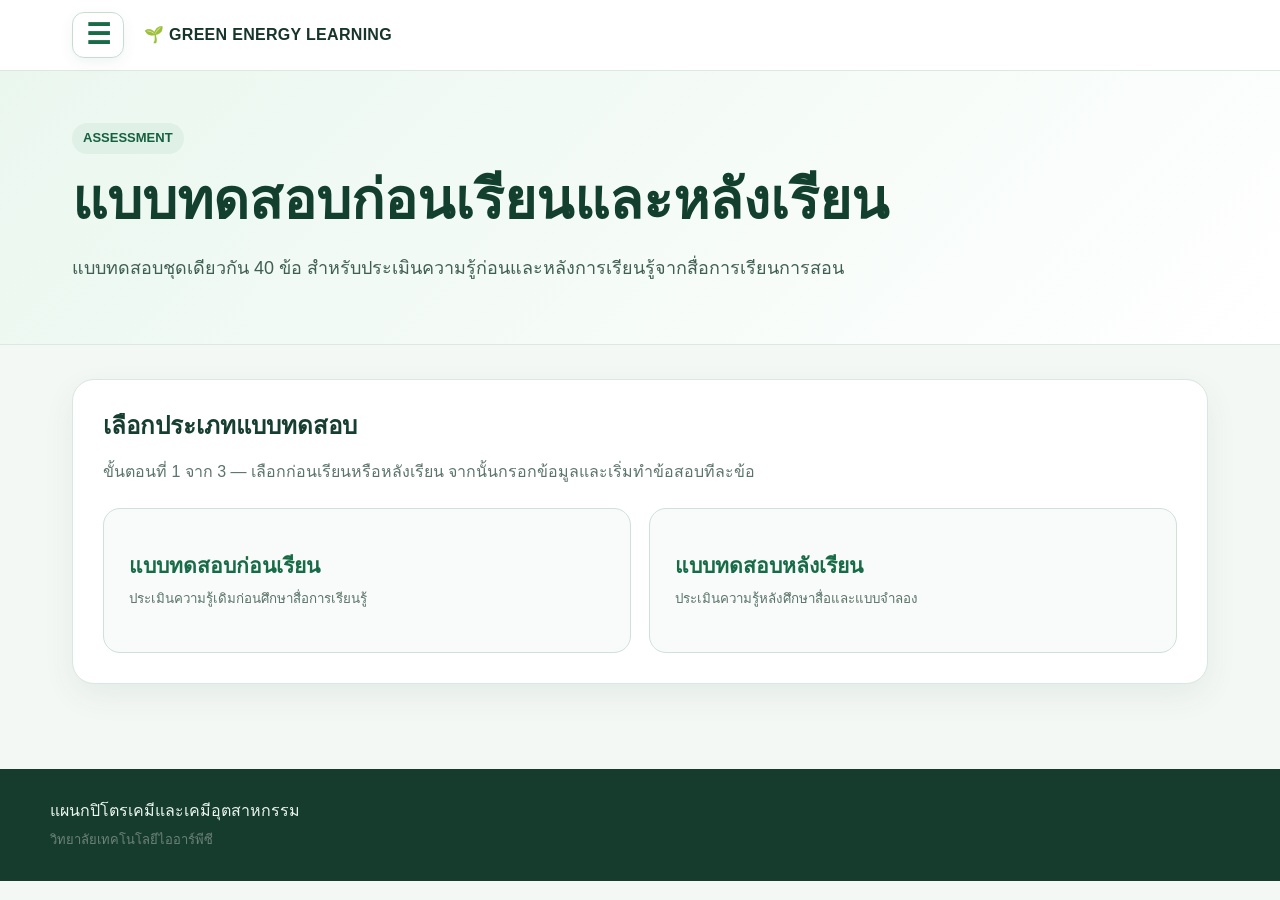
<file: test.html>
<!doctype html>
<html lang="th"><head><meta charset="utf-8"><meta name="viewport" content="width=device-width,initial-scale=1"><title>แบบทดสอบก่อนเรียนและหลังเรียน</title><link rel="stylesheet" href="style.css"></head>
<body><header><nav class="main-nav"><div class="brand"><a href="index.html">🌱 GREEN ENERGY LEARNING</a></div><div class="menu-wrap"><button class="menu-toggle" type="button" onclick="document.getElementById('menuDropdown').classList.toggle('menu-open')" aria-label="เปิดเมนู">☰</button><div class="menu-dropdown" id="menuDropdown"><a href="index.html">หน้าหลัก</a><div class="menu-subwrap"><button class="menu-content-btn" type="button" onclick="document.getElementById('contentSubmenu').classList.toggle('submenu-open')">เนื้อหา <span>▾</span></button><div class="menu-subdropdown" id="contentSubmenu"><a href="index.html#topic-0">หลุมฝังกลบและก๊าซหลุมฝังกลบ</a><a href="index.html#topic-1">การรวบรวมก๊าซและการนำไปใช้ผลิตพลังงาน</a><a href="index.html#topic-2">เตาเผาขยะและการสร้างความร้อน</a><a href="index.html#topic-3">หม้อไอน้ำแบบท่อน้ำและการผลิตไอน้ำ</a><a href="index.html#topic-4">กังหันไอน้ำและการเปลี่ยนพลังงาน</a><a href="index.html#topic-5">คอนเดนเซอร์ ระบบหล่อเย็น และสุญญากาศ</a><a href="index.html#topic-6">ระบบบำบัดน้ำชะขยะและน้ำเสีย</a><a href="index.html#topic-7">Bag Filter และการดักจับฝุ่น</a><a href="index.html#topic-8">Activated Carbon และการบำบัดอากาศ</a><a href="index.html#topic-9">ปล่องระบายและ Stack Flow Meter</a></div></div><a href="benefits.html">ประโยชน์</a><a href="laws.html">กฎหมายและมาตรฐาน</a><a class="active" href="test.html">แบบทดสอบ</a></div></div></nav></header>
<main><section class="clean-hero"><div class="wrap"><span class="tag">ASSESSMENT</span><h1>แบบทดสอบก่อนเรียนและหลังเรียน</h1><p>แบบทดสอบชุดเดียวกัน 40 ข้อ สำหรับประเมินความรู้ก่อนและหลังการเรียนรู้จากสื่อการเรียนการสอน</p></div></section>
<section class="wrap quiz-shell">
<div id="modeScreen" class="quiz-start">
<h2>เลือกประเภทแบบทดสอบ</h2><p>ขั้นตอนที่ 1 จาก 3 — เลือกก่อนเรียนหรือหลังเรียน จากนั้นกรอกข้อมูลและเริ่มทำข้อสอบทีละข้อ</p>
<div class="quiz-mode-grid"><button class="quiz-mode-btn" data-mode="ก่อนเรียน"><h3>แบบทดสอบก่อนเรียน</h3><p>ประเมินความรู้เดิมก่อนศึกษาสื่อการเรียนรู้</p></button><button class="quiz-mode-btn" data-mode="หลังเรียน"><h3>แบบทดสอบหลังเรียน</h3><p>ประเมินความรู้หลังศึกษาสื่อและแบบจำลอง</p></button></div>
</div>
<div id="infoScreen" class="quiz-start quiz-hidden"><h2 id="infoTitle">ข้อมูลผู้ทำแบบทดสอบ</h2><p>ขั้นตอนที่ 2 จาก 3 — กรอกข้อมูลผู้ทำแบบทดสอบ แล้วจึงเริ่มทำข้อสอบทีละข้อ</p><form id="infoForm" class="quiz-form"><label>ชื่อ–นามสกุล<input name="name" required autocomplete="name"></label><label>รหัสนักศึกษา<input name="studentId" required></label><label>แผนก<input name="department" required placeholder="กรอกแผนกของคุณ" autocomplete="organization"></label><label>ห้อง<input name="room" required placeholder="เช่น สปค.68-4"></label><div class="quiz-actions"><button type="button" class="quiz-small-btn" id="backMode">← กลับ</button><button class="btn" type="submit">เริ่มทำแบบทดสอบ →</button></div></form></div>
<div id="quizScreen" class="quiz-run quiz-hidden"><div class="quiz-step">ขั้นตอนที่ 3 จาก 3 — ทำแบบทดสอบทีละข้อ</div><div class="quiz-meta"><span id="modeLabel"></span><span id="countLabel"></span><span id="timerLabel" class="quiz-timer">เวลา 30 วินาที</span></div><div class="quiz-progress"><i id="progressBar"></i></div><div id="questionText" class="quiz-question"></div><div id="options" class="quiz-choice-grid"></div><div class="quiz-actions"><button class="quiz-small-btn" id="prevBtn">← ก่อนหน้า</button><button class="btn" id="nextBtn">ถัดไป →</button></div></div>
<div id="resultScreen" class="quiz-result quiz-hidden"><h2>สรุปผลการทดสอบ</h2><p id="resultPerson"></p><div class="quiz-score"><span id="scoreValue"></span> / 40</div><p id="percentValue"></p><div class="quiz-stat-grid"><div class="quiz-stat"><span>ประเภท</span><strong id="resultMode"></strong></div><div class="quiz-stat"><span>แผนก</span><strong id="resultDept"></strong></div><div class="quiz-stat"><span>ห้อง</span><strong id="resultRoom"></strong></div></div><div class="quiz-top-actions"><button class="btn" id="againBtn">ทำแบบทดสอบอีกครั้ง</button><button class="quiz-small-btn" id="recordsBtn">ดูข้อมูลคะแนน</button></div></div>
<div id="recordsScreen" class="quiz-records quiz-hidden"><h2>ข้อมูลคะแนนที่บันทึกในเครื่องนี้</h2><p class="quiz-note">ข้อมูลส่วนนี้เก็บในเบราว์เซอร์เครื่องนี้ก่อน หากต้องการรวมข้อมูลจากหลายเครื่อง ต้องเชื่อม Google Sheets/ฐานข้อมูลในขั้นต่อไป</p><div class="quiz-top-actions"><button class="quiz-small-btn" id="backResult">← กลับผลคะแนน</button><button class="quiz-small-btn" id="exportBtn">ส่งออก CSV</button><button class="quiz-small-btn" id="clearBtn">ล้างข้อมูล</button></div><div id="recordsTable"></div></div>
</section></main><footer><div class="footer-inner">แผนกปิโตรเคมีและเคมีอุตสาหกรรม<br><span class="mini">วิทยาลัยเทคโนโลยีไออาร์พีซี</span></div></footer>
<script>
const GOOGLE_SCRIPT_URL = 'https://script.google.com/macros/s/AKfycbxOzUJv2AlczmbSwmBkXi2-59dUD5Wuqv7tZa-UsRNCwRLln5buKRxf6vCThMNgRDjHlQ/exec';
const questions=[
{q:'น้ำชะขยะหมายถึงอะไร',o:['น้ำประปาที่ใช้ในโรงงาน','น้ำที่ไหลผ่านกองขยะและมีสารปนเปื้อนจากขยะละลายหรือแขวนลอยอยู่','น้ำฝนที่สะอาด','น้ำทะเล'],c:1},
{q:'บ่อเก็บน้ำชะขยะมีหน้าที่หลักคืออะไร',o:['รวบรวมและพักน้ำชะขยะก่อนเข้าสู่กระบวนการบำบัด','ผลิตกระแสไฟฟ้าโดยตรง','ดักจับฝุ่นจากก๊าซไอเสีย','ผลิตไอน้ำแรงดันสูง'],c:0},
{q:'เหตุใดจึงต้องบำบัดน้ำชะขยะก่อนปล่อยออกสู่สิ่งแวดล้อม',o:['เพื่อเพิ่มปริมาณน้ำเสีย','เพื่อเพิ่มกลิ่นของน้ำเสีย','เพื่อลดหรือกำจัดสารปนเปื้อนที่อาจส่งผลกระทบต่อสิ่งแวดล้อม','เพื่อเพิ่มปริมาณขยะ'],c:2},
{q:'องค์ประกอบสำคัญของระบบบำบัดน้ำเสียในแบบจำลองคือข้อใด',o:['กังหันไอน้ำ','บ่อเก็บน้ำชะขยะ','เครื่องกำเนิดไฟฟ้า','ถุงกรองฝุ่น'],c:1},
{q:'วัตถุประสงค์ของกระบวนการบำบัดน้ำเสียคืออะไร',o:['เพิ่มสารปนเปื้อนในน้ำ','ลดหรือกำจัดสารปนเปื้อนให้อยู่ในระดับที่เหมาะสม','เพิ่มปริมาณน้ำชะขยะ','เพิ่มอุณหภูมิของน้ำเสีย'],c:1},
{q:'ปั๊มน้ำแรงดันสูงมีหน้าที่หลักคืออะไร',o:['ดักจับฝุ่นในก๊าซไอเสีย','เพิ่มแรงดันและส่งน้ำไปยังส่วนต่าง ๆ ของระบบ','ผลิตกระแสไฟฟ้า','เผาก๊าซส่วนเกิน'],c:1},
{q:'หากมีน้ำชะขยะมากเกินความสามารถของบ่อเก็บจะเกิดผลอย่างไร',o:['น้ำชะขยะเปลี่ยนเป็นไอน้ำทันที','น้ำชะขยะอาจล้นและปนเปื้อนสู่สิ่งแวดล้อม','ปริมาณฝุ่นลดลงทันที','กังหันไอน้ำทำงานเร็วขึ้น'],c:1},
{q:'ก่อนนำน้ำที่ผ่านการใช้งานกลับมาใช้ ควรทำอย่างไร',o:['บำบัดและตรวจสอบคุณภาพน้ำให้เหมาะสมกับการนำกลับมาใช้','ปล่อยลงแหล่งน้ำทันที','เทลงพื้นดินโดยตรง','ผสมกับขยะเพิ่ม'],c:0},
{q:'เหตุใดจึงต้องตรวจสอบคุณภาพน้ำหลังการบำบัด',o:['เพื่อประเมินประสิทธิภาพของกระบวนการบำบัดและคุณภาพน้ำ','เพื่อเพิ่มปริมาณน้ำเสีย','เพื่อเพิ่มสารปนเปื้อน','เพื่อเพิ่มอุณหภูมิของน้ำ'],c:0},
{q:'ข้อใดเรียงลำดับระบบบำบัดน้ำเสียได้ถูกต้อง',o:['รวบรวมน้ำชะขยะ → บำบัดน้ำเสีย → ตรวจสอบคุณภาพน้ำ','ตรวจสอบคุณภาพน้ำ → รวบรวมน้ำชะขยะ → บำบัดน้ำเสีย','บำบัดน้ำเสีย → ผลิตไอน้ำ → รวบรวมน้ำชะขยะ','ผลิตไฟฟ้า → รวบรวมน้ำชะขยะ → ตรวจสอบคุณภาพน้ำ'],c:0},
{q:'เครื่องสกัดออกซิเจนออกจากน้ำมีหน้าที่อย่างไร',o:['เพิ่มปริมาณออกซิเจนที่ละลายในน้ำ','ลดปริมาณออกซิเจนที่ละลายอยู่ในน้ำ','เพิ่มอุณหภูมิของน้ำ','เปลี่ยนน้ำให้เป็นไอน้ำ'],c:1},
{q:'การลดออกซิเจนที่ละลายในน้ำช่วยป้องกันปัญหาใด',o:['การเพิ่มปริมาณฝุ่น','การเกิดตะกรันในอากาศ','การกัดกร่อนของอุปกรณ์และท่อในระบบ','การเพิ่มปริมาณขยะ'],c:2},
{q:'กังหันไอน้ำมีหน้าที่หลักคืออะไร',o:['เปลี่ยนพลังงานของไอน้ำเป็นพลังงานกลในรูปการหมุน','เปลี่ยนน้ำเสียเป็นน้ำสะอาด','ดักจับฝุ่นจากก๊าซไอเสีย','กำจัดน้ำชะขยะ'],c:0},
{q:'แหล่งพลังงานที่ขับกังหันไอน้ำโดยตรงคืออะไร',o:['พลังงานไฟฟ้า','พลังงานของไอน้ำที่มีความดันและอุณหภูมิสูง','พลังงานแสงอาทิตย์','พลังงานลม'],c:1},
{q:'อุปกรณ์ควบแน่นมีหน้าที่อะไร',o:['เปลี่ยนไอน้ำภายหลังผ่านกังหันให้กลับเป็นน้ำ','เพิ่มอุณหภูมิของไอน้ำ','ดักจับฝุ่นในก๊าซไอเสีย','ผลิตกระแสไฟฟ้าโดยตรง'],c:0},
{q:'การควบแน่นหมายถึงการเปลี่ยนสถานะอย่างไร',o:['ของแข็งเป็นของเหลว','ไอหรือก๊าซเป็นของเหลว','ของเหลวเป็นก๊าซ','ของเหลวเป็นของแข็ง'],c:1},
{q:'ระบบหล่อเย็นมีความสัมพันธ์กับระบบควบแน่นอย่างไร',o:['เพิ่มความร้อนให้ไอน้ำ','ระบายความร้อนออกจากระบบเพื่อสนับสนุนการควบแน่น','ผลิตขยะเพื่อป้อนเตาเผา','เพิ่มปริมาณก๊าซไอเสีย'],c:1},
{q:'หากระบบหล่อเย็นระบายความร้อนไม่มีประสิทธิภาพจะเกิดผลอย่างไร',o:['อุณหภูมิของระบบสูงขึ้นและประสิทธิภาพการควบแน่นลดลง','น้ำเปลี่ยนเป็นขยะทันที','ฝุ่นในก๊าซไอเสียหายไปทั้งหมด','กังหันหยุดโดยไม่มีผลต่อระบบอื่น'],c:0},
{q:'หลังไอน้ำผ่านกังหันแล้ว อุปกรณ์ใดทำให้ไอน้ำกลับเป็นของเหลว',o:['อุปกรณ์ควบแน่น','Boiler','Fabric Filter','Flare'],c:0},
{q:'ข้อใดแสดงลำดับการไหลของไอน้ำและน้ำได้ถูกต้อง',o:['ไอน้ำ → กังหันไอน้ำ → อุปกรณ์ควบแน่น → น้ำ','น้ำ → อุปกรณ์ควบแน่น → กังหันไอน้ำ → ไอน้ำ','ไอน้ำ → อุปกรณ์ควบแน่น → Boiler → กังหันไอน้ำ','กังหันไอน้ำ → น้ำ → ไอน้ำ → อุปกรณ์ควบแน่น'],c:0},
{q:'หม้อไอน้ำ (Boiler) มีหน้าที่หลักคืออะไร',o:['ใช้พลังงานความร้อนในการเปลี่ยนน้ำให้เป็นไอน้ำ','ดักจับฝุ่นจากก๊าซไอเสีย','ผลิตกระแสไฟฟ้าโดยตรง','บำบัดน้ำชะขยะ'],c:0},
{q:'เมื่อความร้อนถ่ายเทให้น้ำใน Boiler จะเกิดการเปลี่ยนแปลงใด',o:['น้ำเปลี่ยนเป็นของแข็ง','น้ำเปลี่ยนสถานะจากของเหลวเป็นไอน้ำ','น้ำเปลี่ยนเป็นขยะ','น้ำเปลี่ยนเป็นก๊าซไอเสีย'],c:1},
{q:'ไอน้ำจาก Boiler ใช้ในการผลิตไฟฟ้าอย่างไร',o:['ใช้เป็นพลังงานในการขับเคลื่อนกังหันไอน้ำ','ใช้ดักจับฝุ่น','ใช้เป็นตัวกลางในการกรองมลพิษทางอากาศ','ใช้สำหรับเพิ่มออกซิเจนในระบบ'],c:0},
{q:'อุปกรณ์ใดเปลี่ยนพลังงานกลจากกังหันให้เป็นพลังงานไฟฟ้า',o:['เครื่องกำเนิดไฟฟ้า','ระบบควบแน่น','Fabric Filter','บ่อเก็บน้ำชะขยะ'],c:0},
{q:'พัดลมระบายอากาศมีหน้าที่สำคัญอย่างไรในระบบ',o:['ผลิตไอน้ำ','ช่วยควบคุมการหมุนเวียนและการระบายอากาศภายในระบบ','เปลี่ยนพลังงานกลเป็นไฟฟ้า','กักเก็บน้ำชะขยะ'],c:1},
{q:'หัวพ่นไฟมีหน้าที่เกี่ยวข้องกับกระบวนการใด',o:['สนับสนุนกระบวนการเผาไหม้เพื่อให้เกิดพลังงานความร้อน','การควบแน่นไอน้ำ','การกรองฝุ่น','การบำบัดน้ำเสีย'],c:0},
{q:'หากเกิดการเผาไหม้ไม่สมบูรณ์ จะส่งผลอย่างไร',o:['พลังงานจากเชื้อเพลิงถูกนำมาใช้ได้อย่างไม่มีประสิทธิภาพ','พลังงานไฟฟ้าเพิ่มขึ้นโดยอัตโนมัติ','น้ำชะขยะหมดไป','ฝุ่นถูกกำจัดทั้งหมด'],c:0},
{q:'ข้อใดแสดงลำดับการเปลี่ยนรูปพลังงานได้ถูกต้อง',o:['พลังงานความร้อน → พลังงานของไอน้ำ → พลังงานกล → พลังงานไฟฟ้า','พลังงานไฟฟ้า → พลังงานกล → ขยะ → พลังงานความร้อน','พลังงานกล → พลังงานไฟฟ้า → ไอน้ำ → ขยะ','พลังงานแสง → ขยะ → พลังงานไฟฟ้า → ไอน้ำ'],c:0},
{q:'ระบบส่งจ่ายไฟฟ้ามีหน้าที่หลักคืออะไร',o:['ผลิตไอน้ำ','ส่งพลังงานไฟฟ้าที่ผลิตได้ไปยังระบบหรือจุดที่ต้องการใช้งาน','กำจัดน้ำชะขยะ','ดักจับฝุ่นจากก๊าซไอเสีย'],c:1},
{q:'ข้อใดเรียงลำดับการผลิตพลังงานไฟฟ้าได้ถูกต้อง',o:['ผลิตความร้อน → ผลิตไอน้ำ → ขับเคลื่อนกังหัน → ผลิตกระแสไฟฟ้า','ผลิตไฟฟ้า → ผลิตไอน้ำ → ผลิตความร้อน → ขับกังหัน','ควบแน่นไอน้ำ → ผลิตกระแสไฟฟ้า → ผลิตความร้อน → เผาไหม้','บำบัดน้ำเสีย → ผลิตกระแสไฟฟ้า → ผลิตเชื้อเพลิง → ผลิตไอน้ำ'],c:0},
{q:'วัตถุประสงค์หลักของระบบฟอกอากาศคืออะไร',o:['ลดหรือควบคุมสารมลพิษก่อนระบายออกสู่สิ่งแวดล้อม','เพิ่มปริมาณฝุ่นในก๊าซ','เพิ่มปริมาณก๊าซเสีย','ผลิตกระแสไฟฟ้า'],c:0},
{q:'พัดลมดูดไออากาศมีหน้าที่อะไร',o:['ผลิตความร้อน','ดูดและลำเลียงอากาศหรือก๊าซให้เคลื่อนที่ผ่านระบบ','ผลิตไอน้ำ','กักเก็บน้ำชะขยะ'],c:1},
{q:'เหตุใดก๊าซจึงต้องผ่านระบบฟอกก่อนปล่อยออกสู่สิ่งแวดล้อม',o:['เพื่อลดปริมาณสารมลพิษที่อาจส่งผลกระทบต่อสิ่งแวดล้อม','เพื่อเพิ่มปริมาณฝุ่น','เพื่อเพิ่มก๊าซเสีย','เพื่อเพิ่มอุณหภูมิของก๊าซ'],c:0},
{q:'ระบบปล่องมีหน้าที่หลักคืออะไร',o:['ผลิตกระแสไฟฟ้า','ระบายก๊าซหรืออากาศที่ผ่านกระบวนการจัดการออกจากระบบ','เก็บน้ำชะขยะ','ผลิตไอน้ำ'],c:1},
{q:'หากพัดลมดูดไออากาศขัดข้อง จะเกิดผลอย่างไร',o:['น้ำชะขยะลดลงทันที','การไหลเวียนและการระบายก๊าซภายในระบบเกิดความผิดปกติ','ไอน้ำกลายเป็นไฟฟ้าโดยตรง','ฝุ่นถูกกำจัดทั้งหมด'],c:1},
{q:'เหตุใดการควบคุมมลพิษทางอากาศจึงมีความสำคัญ',o:['ช่วยเพิ่มปริมาณก๊าซเสีย','ช่วยเพิ่มฝุ่นในอากาศ','ช่วยลดผลกระทบที่อาจเกิดขึ้นต่อสุขภาพและสิ่งแวดล้อม','ช่วยเพิ่มปริมาณขยะ'],c:2},
{q:'อุปกรณ์ใดทำหน้าที่ควบคุมการเคลื่อนที่ของอากาศหรือก๊าซในระบบ',o:['พัดลมดูดไออากาศ','บ่อเก็บน้ำชะขยะ','กังหันไอน้ำ','เครื่องกำเนิดไฟฟ้า'],c:0},
{q:'ก่อนระบายก๊าซหรืออากาศออกจากระบบควรทำอย่างไร',o:['ปล่อยออกทันที','เพิ่มสารมลพิษในก๊าซ','ผ่านกระบวนการควบคุมหรือบำบัดมลพิษทางอากาศอย่างเหมาะสม','ผสมกับน้ำชะขยะ'],c:2},
{q:'หากระบบฟอกอากาศมีประสิทธิภาพ จะเกิดผลอย่างไร',o:['ปริมาณฝุ่นเพิ่มขึ้น','ปริมาณสารมลพิษที่ระบายออกสู่สิ่งแวดล้อมลดลง','ปริมาณน้ำชะขยะเพิ่มขึ้น','ปริมาณขยะเพิ่มขึ้น'],c:1},
{q:'ระบบต่าง ๆ ในโรงผลิตพลังงานจากขยะมีความสัมพันธ์กันอย่างไร',o:['แต่ละระบบทำงานแยกจากกันโดยไม่เกี่ยวข้องกัน','ระบบฟอกอากาศทำงานเพียงระบบเดียว ส่วนระบบอื่นไม่เกี่ยวข้อง','แต่ละระบบทำงานเชื่อมโยงกันตั้งแต่การจัดการน้ำ การผลิตพลังงาน การควบแน่น และการควบคุมมลพิษ','ทุกระบบมีหน้าที่เพียงผลิตไฟฟ้า'],c:2}
];
let mode='',info={},current=0,answers=[],quizQuestions=[],timerId=null,timeLeft=30;
function shuffle(arr){for(let i=arr.length-1;i>0;i--){const j=Math.floor(Math.random()*(i+1));[arr[i],arr[j]]=[arr[j],arr[i]];}return arr;}
function makeQuiz(){quizQuestions=questions.map(q=>{const opts=q.o.map((text,i)=>({text,correct:i===q.c}));shuffle(opts);return {q:q.q,o:opts.map(x=>x.text),c:opts.findIndex(x=>x.correct)};});shuffle(quizQuestions);}
const $=id=>document.getElementById(id);
function show(id){['modeScreen','infoScreen','quizScreen','resultScreen','recordsScreen'].forEach(x=>$(x).classList.add('quiz-hidden'));$(id).classList.remove('quiz-hidden');if(id!=='quizScreen')stopTimer()}
function stopTimer(){if(timerId){clearInterval(timerId);timerId=null}}
function startTimer(){stopTimer();timeLeft=30;updateTimer();timerId=setInterval(()=>{timeLeft--;updateTimer();if(timeLeft<=0){stopTimer();autoNext()}},1000)}
function updateTimer(){const el=$('timerLabel');if(!el)return;el.textContent=`เวลา ${timeLeft} วินาที`;el.classList.toggle('warning',timeLeft<=10);el.classList.toggle('danger',timeLeft<=5)}
function autoNext(){if(current===quizQuestions.length-1){finish()}else{current++;render()}}
function render(){let q=quizQuestions[current];startTimer();$('modeLabel').textContent='แบบทดสอบ'+mode;$('countLabel').textContent=`${current+1} / ${quizQuestions.length}`;$('progressBar').style.width=((current+1)/quizQuestions.length*100)+'%';$('questionText').textContent=q.q;$('options').innerHTML='';q.o.forEach((text,i)=>{let l=document.createElement('label');l.className='quiz-choice';let input=document.createElement('input');input.type='radio';input.name='answer';input.value=i;input.checked=answers[current]===i;input.onchange=()=>answers[current]=i;let span=document.createElement('span');span.textContent=text;l.append(input,span);$('options').append(l)});$('prevBtn').disabled=current===0;$('nextBtn').textContent=current===quizQuestions.length-1?'ส่งคำตอบ':'ถัดไป →'}

// ส่งคะแนนไปยัง Google Sheets ผ่าน Google Apps Script
function sendScoreToGoogleSheets(record){
  const payload = {
    name: record.name,
    studentId: record.studentId,
    department: record.department,
    room: record.room,
    testType: record.mode,
    score: record.score
  };
  // ใช้ text/plain และ no-cors เพื่อส่งข้ามโดเมนจาก GitHub Pages
  // เบราว์เซอร์จะไม่เปิดเผยผลตอบกลับ จึงควรตรวจแถวข้อมูลใน Google Sheets หลังทดสอบ
  fetch(GOOGLE_SCRIPT_URL, {
    method: 'POST',
    mode: 'no-cors',
    headers: {'Content-Type': 'text/plain;charset=utf-8'},
    body: JSON.stringify(payload)
  }).catch(error => console.error('ส่งคะแนนไป Google Sheets ไม่สำเร็จ:', error));
}
function finish(){stopTimer();let score=answers.reduce((n,a,i)=>n+(a===quizQuestions[i].c?1:0),0);let rec={time:new Date().toLocaleString('th-TH'),name:info.name,studentId:info.studentId,department:info.department,room:info.room,mode,score,percent:score/40*100};let data=JSON.parse(localStorage.getItem('greenQuizRecords')||'[]');data.push(rec);localStorage.setItem('greenQuizRecords',JSON.stringify(data));sendScoreToGoogleSheets(rec);$('resultPerson').textContent=`${info.name} • ${info.studentId}`;$('scoreValue').textContent=score;$('percentValue').textContent=`คิดเป็น ${rec.percent}%`;$('resultMode').textContent=mode;$('resultDept').textContent=info.department;$('resultRoom').textContent=info.room;show('resultScreen')}
function records(){let data=JSON.parse(localStorage.getItem('greenQuizRecords')||'[]');if(!data.length){$('recordsTable').innerHTML='<p>ยังไม่มีข้อมูลคะแนน</p>';show('recordsScreen');return}let h='<table><thead><tr><th>วันเวลา</th><th>ชื่อ</th><th>รหัส</th><th>แผนก</th><th>ห้อง</th><th>ประเภท</th><th>คะแนน</th></tr></thead><tbody>';data.forEach(r=>h+=`<tr><td>${r.time}</td><td>${r.name}</td><td>${r.studentId}</td><td>${r.department}</td><td>${r.room}</td><td>${r.mode}</td><td>${r.score}/40 (${r.percent}%)</td></tr>`);$('recordsTable').innerHTML=h+'</tbody></table>';show('recordsScreen')}
document.querySelectorAll('.quiz-mode-btn').forEach(b=>b.onclick=()=>{mode=b.dataset.mode;$('infoTitle').textContent='ข้อมูลผู้ทำแบบทดสอบ • '+mode;show('infoScreen')});$('backMode').onclick=()=>show('modeScreen');$('infoForm').onsubmit=e=>{e.preventDefault();info=Object.fromEntries(new FormData(e.target));current=0;answers=[];makeQuiz();show('quizScreen');render()};$('prevBtn').onclick=()=>{if(current>0){current--;render()}};$('nextBtn').onclick=()=>{if(answers[current]===undefined){alert('กรุณาเลือกคำตอบก่อนดำเนินการต่อ');return}if(current===quizQuestions.length-1)finish();else{current++;render()}};$('againBtn').onclick=()=>show('modeScreen');$('recordsBtn').onclick=records;$('backResult').onclick=()=>show('resultScreen');$('clearBtn').onclick=()=>{if(confirm('ต้องการล้างข้อมูลคะแนนที่บันทึกในเบราว์เซอร์นี้ทั้งหมดหรือไม่')){localStorage.removeItem('greenQuizRecords');records()}};$('exportBtn').onclick=()=>{let data=JSON.parse(localStorage.getItem('greenQuizRecords')||'[]');if(!data.length)return alert('ยังไม่มีข้อมูล');let rows=[['วันเวลา','ชื่อ','รหัสนักศึกษา','แผนก','ห้อง','ประเภท','คะแนน','เปอร์เซ็นต์'],...data.map(r=>[r.time,r.name,r.studentId,r.department,r.room,r.mode,r.score,r.percent])];let csv='\ufeff'+rows.map(r=>r.map(v=>'"'+String(v).replace(/"/g,'""')+'"').join(',')).join('\n');let a=document.createElement('a');a.href=URL.createObjectURL(new Blob([csv],{type:'text/csv;charset=utf-8'}));a.download='green-energy-quiz-results.csv';a.click()};
</script></body></html>
</file>
<file: style.css>
*{box-sizing:border-box}html{scroll-behavior:smooth}body{margin:0;font-family:"Noto Sans Thai","Tahoma",Arial,sans-serif;color:#17352b;background:#f4f8f5;line-height:1.75}a{color:inherit}header{position:sticky;top:0;z-index:50;background:rgba(255,255,255,.96);border-bottom:1px solid #dce9e1;backdrop-filter:blur(8px)}nav{max-width:1180px;margin:auto;min-height:70px;display:flex;align-items:center;justify-content:space-between;gap:20px;padding:10px 22px}.brand{font-weight:800;letter-spacing:.3px}.brand a{text-decoration:none}.navlinks{display:flex;flex-wrap:wrap;justify-content:flex-end;gap:6px}.navlinks a{padding:7px 11px;border-radius:9px;text-decoration:none;font-size:14px}.navlinks a:hover,.navlinks a.active{background:#e3f1e9;color:#12653f}.wrap{max-width:1180px;margin:auto;padding:48px 22px}.hero{background:linear-gradient(135deg,#eaf7ef,#fff);padding:74px 0 66px;border-bottom:1px solid #dce9e1}.hero h1{font-size:clamp(34px,5vw,60px);line-height:1.18;max-width:850px;margin:12px 0 18px}.hero p{font-size:19px;max-width:800px;color:#45645a}.tag{display:inline-block;padding:4px 11px;border-radius:999px;background:#dff0e7;color:#17603f;font-size:13px;font-weight:700}.title-row{margin-bottom:26px}h1{font-size:42px;line-height:1.25;margin:12px 0}h2{line-height:1.35;margin-top:0}h3{line-height:1.4}.lead{font-size:18px;color:#4a665d}.grid{display:grid;grid-template-columns:repeat(2,minmax(0,1fr));gap:20px}.grid.three{grid-template-columns:repeat(3,minmax(0,1fr))}.card{background:#fff;border:1px solid #dce9e1;border-radius:18px;padding:24px;box-shadow:0 8px 25px rgba(35,70,55,.05)}.system-card{display:block;text-decoration:none;transition:.2s transform,.2s box-shadow}.system-card:hover{transform:translateY(-3px);box-shadow:0 14px 32px rgba(35,70,55,.11)}.system-number{font-size:13px;color:#57806e;font-weight:800}.system-card h2{margin:6px 0 10px}.chips{display:flex;flex-wrap:wrap;gap:7px;margin:14px 0}.chip{font-size:12px;background:#f0f6f2;border:1px solid #dce9e1;border-radius:999px;padding:3px 9px}.btn{display:inline-block;margin-top:8px;padding:11px 17px;border-radius:10px;background:#176b47;color:white;text-decoration:none;font-weight:700;border:0;cursor:pointer}.btn.secondary{background:#e8f2ed;color:#17603f}.source{display:inline-block;margin-top:12px;color:#176b47;font-weight:700;text-decoration:none}.source:hover{text-decoration:underline}.model-photo{width:100%;display:block;border-radius:16px;border:1px solid #dce9e1;max-height:540px;object-fit:cover}.photo-note{font-size:13px;color:#6c8078;margin-top:8px}.process{display:grid;grid-template-columns:1fr auto 1fr auto 1fr;align-items:stretch;gap:12px;margin:28px 0}.step{background:#fff;border:1px solid #d7e7dd;border-radius:15px;padding:18px;text-align:center;font-weight:800;display:flex;align-items:center;justify-content:center;min-height:105px}.arrow{font-size:30px;color:#25805b;align-self:center}.info-list{padding-left:20px}.note{background:#f1f7f3;border-left:4px solid #57a17e;padding:13px 16px;border-radius:8px;color:#4d685e}.page-nav{display:flex;justify-content:space-between;gap:14px;margin-top:42px;padding-top:24px;border-top:1px solid #dce9e1}.page-nav a{flex:1;max-width:360px}.page-nav .next{text-align:right;margin-left:auto}.floating-next{position:fixed;right:20px;bottom:18px;z-index:40;box-shadow:0 8px 25px rgba(0,0,0,.16)}.empty-photo{border:2px dashed #cbded3;border-radius:16px;padding:55px;text-align:center;color:#71857c;background:#f8fbf9}.learning-card{height:100%}footer{margin-top:30px;background:#163c2e;color:#eaf5ef;padding:28px 22px}.footer-inner{max-width:1180px;margin:auto}.mini{font-size:13px;color:#6d8279}.hero-actions{display:flex;flex-wrap:wrap;gap:10px;margin-top:22px}@media(max-width:800px){nav{align-items:flex-start;flex-direction:column}.navlinks{justify-content:flex-start}.grid,.grid.three{grid-template-columns:1fr}.process{grid-template-columns:1fr;gap:8px}.arrow{transform:rotate(90deg)}h1{font-size:34px}.floating-next{position:static;display:block;width:max-content;margin:0 20px 20px auto}.page-nav{flex-direction:column}.page-nav a{max-width:none}.page-nav .next{text-align:left}}
.source-note{margin-top:24px;background:#fff;border:1px solid #dce9e1;border-radius:14px;padding:16px 18px;color:#4c665d}.source-note a{color:#176b47;font-weight:700}.cards{display:grid;grid-template-columns:repeat(2,minmax(0,1fr));gap:20px}.cards.three{grid-template-columns:repeat(3,minmax(0,1fr))}@media(max-width:800px){.cards,.cards.three{grid-template-columns:1fr}}

/* Homepage: page-by-page layout */
.paged-home{overflow-y:auto;scroll-snap-type:y proximity}.home-pages{scroll-snap-type:y proximity}.home-page{min-height:calc(100vh - 70px);scroll-snap-align:start;position:relative;display:flex;flex-direction:column;justify-content:center}.home-cover{background:linear-gradient(135deg,#eaf7ef 0%,#ffffff 62%,#eef7f2 100%);padding:54px 22px 82px;border-bottom:1px solid #dce9e1}.home-cover-inner{width:min(1180px,100%);margin:auto;display:grid;grid-template-columns:1.02fr .98fr;gap:48px;align-items:center}.cover-copy h1{font-size:clamp(34px,4.7vw,58px);line-height:1.18;margin:14px 0 18px;max-width:700px}.cover-lead{font-size:19px;color:#49665b;max-width:650px}.cover-meta{display:flex;flex-wrap:wrap;gap:10px;margin-top:24px}.cover-meta span,.cover-meta strong{background:#fff;border:1px solid #dce9e1;border-radius:999px;padding:7px 13px;font-size:14px}.cover-image-wrap{height:430px;min-height:0;max-width:560px;width:100%;justify-self:end;border-radius:24px;padding:10px;background:#fff;border:1px solid #dce9e1;box-shadow:0 18px 45px rgba(35,70,55,.12);overflow:hidden}.cover-image{width:100%;height:100%;display:block;object-fit:contain;border-radius:17px;background:#f4f8f5}.page-next{position:absolute;bottom:22px;left:50%;transform:translateX(-50%);text-decoration:none;background:#176b47;color:#fff;padding:10px 17px;border-radius:999px;font-weight:700;box-shadow:0 8px 20px rgba(0,0,0,.12)}.knowledge-page{padding:52px 22px 84px;background:#f4f8f5}.page-inner{width:min(1180px,100%);margin:auto}.knowledge-page .title-row{margin-bottom:24px}.knowledge-page h2{font-size:clamp(30px,4vw,46px);margin:10px 0 8px}.knowledge-grid{display:grid;grid-template-columns:repeat(3,minmax(0,1fr));gap:16px}.knowledge-card{background:#fff;border:1px solid #dce9e1;border-radius:17px;padding:20px;box-shadow:0 8px 22px rgba(35,70,55,.05);display:flex;flex-direction:column}.knowledge-card h3{margin:8px 0 8px;font-size:20px}.knowledge-card p{margin:0;color:#536d63;font-size:15px}.knowledge-card a{margin-top:auto;padding-top:14px;color:#176b47;font-weight:700;text-decoration:none}.knowledge-card a:hover{text-decoration:underline}.knowledge-no{font-size:12px;color:#57806e;font-weight:800}.page-nav-home{position:absolute;bottom:22px;left:50%;transform:translateX(-50%);width:min(1180px,calc(100% - 44px));display:flex;justify-content:space-between;gap:15px}.page-nav-home a{background:#176b47;color:#fff;padding:10px 16px;border-radius:10px;text-decoration:none;font-weight:700}.page-dots{position:fixed;right:18px;top:50%;transform:translateY(-50%);z-index:60;display:flex;flex-direction:column;gap:8px}.page-dots a{width:11px;height:11px;border-radius:50%;background:#a9c4b6;border:2px solid #fff;box-shadow:0 1px 5px rgba(0,0,0,.2)}.page-dots a:first-child{background:#176b47}@media(max-width:900px){.home-cover-inner{grid-template-columns:1fr;gap:22px}.cover-image-wrap{height:300px;min-height:0;max-width:520px;justify-self:center}.home-page{min-height:calc(100vh - 105px)}.knowledge-grid{grid-template-columns:repeat(2,minmax(0,1fr))}.knowledge-page{justify-content:flex-start;padding-top:42px}}@media(max-width:600px){.knowledge-grid{grid-template-columns:1fr}.home-cover{padding:28px 16px 72px}.cover-copy h1{font-size:28px;line-height:1.28;margin:10px 0 12px}.cover-lead{font-size:15px;line-height:1.65}.cover-meta{margin-top:16px;gap:7px}.cover-meta span,.cover-meta strong{font-size:12px;padding:6px 10px}.cover-image-wrap{height:210px;min-height:0;padding:7px;border-radius:18px;max-width:100%}.cover-image{border-radius:12px}.home-page{min-height:calc(100svh - 105px)}.page-nav-home{position:static;transform:none;width:auto;margin:24px auto 0;flex-direction:column;padding:0 22px}.page-dots{display:none}.knowledge-page{min-height:auto;scroll-snap-align:start;padding-bottom:35px}.home-cover{min-height:calc(100vh - 105px)}}

/* Long-form learning content */
.lesson{display:grid;gap:18px}
.lesson-section{background:#fff;border:1px solid #e5e7eb;border-radius:18px;padding:22px;box-shadow:0 8px 24px rgba(0,0,0,.04)}
.lesson-section h2{margin-top:0}
.lesson-section h3{margin-bottom:8px}
.lesson-section p{line-height:1.85}
.lesson-section ul{line-height:1.9;padding-left:22px}
.lesson-section li{margin:5px 0}
.flow-long{display:grid;grid-template-columns:repeat(4,1fr);gap:10px;margin:16px 0}
.flow-long .flow-box{padding:15px;border-radius:14px;background:#f5f7f6;border:1px solid #dfe7e2;text-align:center;font-weight:700}
.flow-long .flow-box small{display:block;font-weight:400;margin-top:5px;line-height:1.5}
.info-table{width:100%;border-collapse:collapse;margin-top:14px;overflow:hidden;border-radius:12px}
.info-table th,.info-table td{padding:12px;border:1px solid #e5e7eb;text-align:left;vertical-align:top;line-height:1.65}
.info-table th{background:#f4f7f5}
.callout{border-left:5px solid #2f7d55;background:#f3f8f4;padding:14px 16px;border-radius:10px;line-height:1.8}
@media(max-width:720px){.flow-long{grid-template-columns:1fr 1fr}.lesson-section{padding:17px}.info-table{font-size:.92rem}.info-table th,.info-table td{padding:9px}}
@media(max-width:460px){.flow-long{grid-template-columns:1fr}}

/* V19 clean educational layout */
.project-hero{background:linear-gradient(135deg,#eaf7ef 0%,#fff 68%,#edf7f2 100%);border-bottom:1px solid #dce9e1}.hero-grid{display:grid;grid-template-columns:1.05fr .95fr;gap:44px;align-items:center;padding-top:58px;padding-bottom:58px}.project-hero h1{font-size:clamp(34px,4.5vw,58px);line-height:1.18;margin:14px 0}.hero-badges{display:flex;flex-wrap:wrap;gap:8px;margin-top:24px}.hero-badges span{background:#fff;border:1px solid #dce9e1;border-radius:999px;padding:7px 12px;font-size:13px}.project-photo,.web-image,.feature-image{margin:0}.project-photo{background:#fff;border:1px solid #dce9e1;border-radius:22px;padding:10px;box-shadow:0 16px 40px rgba(35,70,55,.10)}.project-photo img{width:100%;height:390px;object-fit:contain;border-radius:15px;background:#f5f8f6;display:block}.project-photo figcaption,.web-image figcaption,.feature-image figcaption{font-size:12px;color:#71847c;padding:8px 4px 0}.content-section{padding-top:42px;padding-bottom:42px}.section-heading h2{font-size:clamp(27px,3.4vw,40px);margin:10px 0 8px}.section-heading p,.content-section>p,.two-col p{font-size:17px;color:#48645a;line-height:1.9}.two-col{display:grid;grid-template-columns:1.05fr .95fr;gap:28px;align-items:start}.web-image{background:#fff;border:1px solid #dce9e1;border-radius:18px;padding:10px}.web-image img{display:block;width:100%;height:290px;object-fit:contain;border-radius:12px;background:#f5f8f6}.source-summary{padding-bottom:55px}.source-list{margin-top:22px;background:#f0f6f2;border:1px solid #dce9e1;border-radius:14px;padding:15px 18px;color:#526b61}.source-list span{display:block;margin-top:5px}.clean-hero{background:linear-gradient(135deg,#eaf7ef,#fff);border-bottom:1px solid #dce9e1}.clean-hero .wrap{padding-top:52px;padding-bottom:42px}.clean-hero h1{font-size:clamp(34px,4.6vw,55px);margin:12px 0}.clean-hero p{max-width:850px;color:#526c62;font-size:18px}.benefit-layout,.law-feature{display:grid;grid-template-columns:1fr 1fr;gap:30px;align-items:center;padding-top:42px}.feature-image{background:#fff;border:1px solid #dce9e1;border-radius:18px;padding:10px;box-shadow:0 10px 28px rgba(35,70,55,.06)}.feature-image img{display:block;width:100%;height:310px;object-fit:contain;border-radius:12px;background:#f6f8f7}.benefit-intro h2,.law-feature h2{font-size:30px;margin-top:0}.benefit-intro p,.law-feature p{font-size:17px;color:#526c62;line-height:1.9}.benefit-grid,.law-grid{display:grid;grid-template-columns:repeat(3,1fr);gap:18px;padding-top:26px}.benefit-grid article,.law-grid article{background:#fff;border:1px solid #dce9e1;border-radius:17px;padding:22px;box-shadow:0 8px 24px rgba(35,70,55,.05)}.benefit-grid article>span,.law-grid article>span{display:inline-flex;width:34px;height:34px;border-radius:50%;align-items:center;justify-content:center;background:#e4f2ea;color:#17603f;font-weight:800;font-size:13px}.benefit-grid h2,.law-grid h2{font-size:21px;margin:10px 0 8px}.benefit-grid p,.law-grid p{margin:0;color:#536d63;line-height:1.8}.clean-panel{margin-top:22px;background:#fff;border:1px solid #dce9e1;border-radius:18px;padding:25px;box-shadow:0 8px 24px rgba(35,70,55,.05)}.clean-panel h2{margin-top:0}.clean-panel p{color:#526c62;line-height:1.85}.warning{border-left:5px solid #7c9a89}.info-table{background:#fff}.info-table table{width:100%;border-collapse:collapse}.info-table th,.info-table td{padding:12px;border:1px solid #e1e9e4;text-align:left;vertical-align:top}.info-table th{background:#eef5f1}.info-table{overflow:auto;border:1px solid #e1e9e4;border-radius:14px}.page-nav{display:flex;justify-content:space-between;gap:15px;padding-bottom:50px}.page-nav a{display:inline-block;padding:11px 16px;border-radius:10px;background:#e7f2ec;color:#17603f;text-decoration:none;font-weight:700}.page-nav .next{background:#176b47;color:#fff}.container{max-width:1180px;margin:auto;padding:0 22px}
@media(max-width:900px){.hero-grid,.two-col,.benefit-layout,.law-feature{grid-template-columns:1fr}.project-photo img{height:300px}.benefit-grid,.law-grid{grid-template-columns:1fr 1fr}.web-image img,.feature-image img{height:260px}}
@media(max-width:600px){.hero-grid{padding-top:30px;padding-bottom:35px;gap:20px}.project-hero h1{font-size:29px}.lead{font-size:15px}.project-photo img{height:220px}.content-section{padding-top:28px;padding-bottom:28px}.section-heading p,.content-section>p,.two-col p,.benefit-intro p,.law-feature p{font-size:15px;line-height:1.8}.benefit-grid,.law-grid{grid-template-columns:1fr}.clean-hero .wrap{padding-top:32px;padding-bottom:28px}.clean-hero h1{font-size:29px}.clean-hero p{font-size:15px}.benefit-layout,.law-feature{padding-top:28px}.feature-image img,.web-image img{height:210px}.page-nav{flex-direction:column}.page-nav .next{text-align:center}.source-list{font-size:14px}}

/* Homepage topic illustrations */
.topic-image{margin:22px 0 26px;background:#fff;border:1px solid #dce9e1;border-radius:18px;padding:10px;box-shadow:0 8px 24px rgba(35,70,55,.06)}
.topic-image img{display:block;width:100%;height:330px;object-fit:contain;border-radius:12px;background:#f5f8f6}
.topic-image figcaption{font-size:12px;color:#71847c;padding:8px 4px 0}
@media(max-width:700px){.topic-image img{height:210px}.topic-image{margin:18px 0 22px;padding:8px}}

/* V23 image stability and layout */
.topic-image,.web-image{overflow:hidden;}
.topic-image img,.web-image img{max-width:100%;object-fit:contain;}
@media(max-width:600px){.topic-image img,.web-image img{height:210px;object-fit:contain;}}


/* V24 assessment layout */
.test-grid{display:grid;grid-template-columns:repeat(2,minmax(0,1fr));gap:24px;padding-top:42px;padding-bottom:20px}.test-card{background:#fff;border:1px solid #dce9e1;border-radius:20px;padding:30px;box-shadow:0 10px 28px rgba(35,70,55,.06)}.test-number{display:flex;width:42px;height:42px;border-radius:50%;align-items:center;justify-content:center;background:#e4f2ea;color:#17603f;font-weight:800;margin-bottom:14px}.test-card h2{font-size:27px;margin:0 0 10px}.test-card p{color:#526c62;line-height:1.85;margin:0 0 12px}.test-card .btn{margin-top:10px}.clean-hero .wrap{max-width:1180px}@media(max-width:700px){.test-grid{grid-template-columns:1fr;padding-top:28px}.test-card{padding:22px}}

/* ===== 10-topic carousel redesign ===== */
.redesign-home{background:#f4f8f5}
.new-hero{background:linear-gradient(135deg,#e6f5eb 0%,#fff 66%,#eef8f3 100%);border-bottom:1px solid #d7e7de}
.new-hero-inner{width:min(1180px,calc(100% - 44px));margin:auto;min-height:430px;display:grid;grid-template-columns:1.05fr .95fr;gap:45px;align-items:center;padding:55px 0}
.new-hero h1{font-size:clamp(34px,4.7vw,58px);line-height:1.18;margin:14px 0 16px;color:#123f2e}
.new-hero p{font-size:18px;line-height:1.85;color:#49675b;max-width:700px}
.hero-mini{display:flex;flex-wrap:wrap;gap:9px;margin-top:22px}
.hero-mini span{background:#fff;border:1px solid #d7e7de;border-radius:999px;padding:7px 12px;font-size:13px;color:#31594a}
.new-hero-image{height:330px;margin:0;padding:10px;background:#fff;border:1px solid #d7e7de;border-radius:22px;box-shadow:0 16px 40px rgba(25,70,50,.10);overflow:hidden}
.new-hero-image img{width:100%;height:100%;object-fit:contain;border-radius:14px;background:#f5f8f6}
.topics-section{width:min(1180px,calc(100% - 44px));margin:auto;padding:48px 0 30px}
.topics-head{display:flex;align-items:flex-end;justify-content:space-between;gap:20px;margin-bottom:20px}
.topics-head h2{font-size:clamp(28px,3.5vw,42px);margin:9px 0 4px;color:#123f2e}
.topics-head p{margin:0;color:#597167}
.carousel-controls{display:flex;gap:9px;flex-shrink:0}
.carousel-controls button,.detail-nav button{border:1px solid #c8ddd2;background:#fff;color:#176b47;border-radius:12px;padding:10px 15px;font-weight:800;cursor:pointer;transition:.18s}
.carousel-controls button{font-size:23px;min-width:50px}
.carousel-controls button:hover,.detail-nav button:hover{background:#e6f3eb;border-color:#91bca8}
.topic-carousel{display:flex;gap:12px;overflow-x:auto;scroll-snap-type:x mandatory;scroll-behavior:smooth;padding:5px 3px 17px;scrollbar-width:thin}
.topic-card{scroll-snap-align:center;flex:0 0 205px;min-height:102px;text-align:left;border:1px solid #d5e6dd;background:#fff;border-radius:16px;padding:16px;cursor:pointer;box-shadow:0 7px 20px rgba(25,70,50,.05);transition:.18s;display:flex;flex-direction:column;justify-content:space-between}
.topic-card:hover{transform:translateY(-2px);border-color:#8ebba5}
.topic-card.selected{background:#176b47;border-color:#176b47;color:#fff;box-shadow:0 12px 26px rgba(23,107,71,.20);transform:translateY(-2px)}
.topic-no{font-size:12px;font-weight:900;color:#579176;letter-spacing:.5px}
.topic-card.selected .topic-no{color:#c9ead8}
.topic-title{font-size:15px;font-weight:800;line-height:1.45;margin-top:9px}
.topic-detail{display:grid;grid-template-columns:minmax(0,.95fr) minmax(0,1.05fr);background:#fff;border:1px solid #d7e7de;border-radius:22px;overflow:hidden;box-shadow:0 13px 35px rgba(25,70,50,.08);min-height:500px}
.topic-detail-image{background:#edf5f1;min-height:500px;padding:18px;display:flex;flex-direction:column}
.topic-detail-image img{width:100%;height:100%;min-height:430px;object-fit:contain;background:#fff;border-radius:15px;border:1px solid #d7e7de}
.topic-caption{font-size:12px;line-height:1.55;color:#60776d;padding:9px 3px 0}
.topic-detail-content{padding:34px 38px;overflow:auto}
.detail-number{font-size:13px;font-weight:900;color:#4f9272;letter-spacing:1px}
.topic-detail-content h2{font-size:clamp(27px,3.2vw,39px);line-height:1.3;color:#123f2e;margin:8px 0 18px}
#detailText p{font-size:16px;line-height:1.9;color:#425f54;margin:0 0 15px}
.detail-flow{display:flex;flex-wrap:wrap;align-items:center;justify-content:center;gap:7px;margin:18px 0;padding:13px;background:#f1f7f3;border:1px solid #d9e9df;border-radius:14px}
.detail-flow span{background:#fff;border:1px solid #d4e4db;border-radius:9px;padding:7px 9px;font-size:13px;font-weight:800;color:#285743}
.detail-flow b{color:#2c815b}
.detail-callout{border-left:5px solid #2f7d55;background:#eff7f2;padding:13px 15px;border-radius:10px;line-height:1.8;color:#355b4b;margin-top:18px}
.detail-nav{display:flex;justify-content:space-between;gap:10px;border-top:1px solid #e0e9e4;padding-top:18px;margin-top:22px}
.learning-note{display:flex;align-items:center;justify-content:space-between;gap:25px;margin-top:28px;margin-bottom:25px;background:#e9f5ee;border:1px solid #cfe4d8;border-radius:18px;padding:25px 28px}
.learning-note h2{color:#123f2e;margin:7px 0 6px}
.learning-note p{color:#4c675c;line-height:1.8;margin:0;max-width:850px}
.learning-note .btn{flex-shrink:0}
@media(max-width:850px){
 .new-hero-inner{grid-template-columns:1fr;padding:35px 0}
 .new-hero-image{height:280px}
 .topics-head{align-items:flex-start;flex-direction:column}
 .topic-detail{grid-template-columns:1fr}
 .topic-detail-image{min-height:330px}
 .topic-detail-image img{min-height:290px;height:290px}
 .topic-detail-content{padding:25px 22px}
 .learning-note{flex-direction:column;align-items:flex-start}
}
@media(max-width:560px){
 .new-hero-inner,.topics-section{width:min(100% - 28px,1180px)}
 .new-hero h1{font-size:31px}
 .new-hero p{font-size:15px}
 .new-hero-image{height:210px}
 .topic-card{flex-basis:175px;min-height:95px}
 .topic-detail-image{padding:10px}
 .topic-detail-image img{min-height:240px;height:240px}
 .topic-detail-content h2{font-size:27px}
 #detailText p{font-size:15px}
 .detail-nav{flex-direction:column}
 .detail-nav button{width:100%}
}

/* Readability override for all secondary pages */
.clean-hero h1,.law-feature h2,.benefit-intro h2,.clean-panel h2,.test-card h2{color:#123f2e}
.clean-hero p,.law-feature p,.benefit-intro p,.clean-panel p,.test-card p,.law-grid article p,.benefit-grid article p{color:#405f53}
.benefit-grid,.law-grid{display:grid;grid-template-columns:repeat(3,minmax(0,1fr));gap:18px}
.benefit-grid article,.law-grid article{background:#fff;border:1px solid #d8e7df;border-radius:17px;padding:21px;box-shadow:0 8px 22px rgba(25,70,50,.05)}
.benefit-grid article span,.law-grid article span{display:inline-flex;align-items:center;justify-content:center;width:32px;height:32px;border-radius:9px;background:#e3f2e9;color:#176b47;font-weight:900;font-size:12px}
.benefit-grid article h2,.law-grid article h2{color:#174b38;font-size:21px;margin:12px 0 7px}
.clean-panel{background:#fff;border:1px solid #d8e7df;border-radius:18px}
.warning{background:#fffdf4;border-color:#eadfb6}
@media(max-width:900px){.benefit-grid,.law-grid{grid-template-columns:repeat(2,minmax(0,1fr))}}
@media(max-width:600px){.benefit-grid,.law-grid{grid-template-columns:1fr}}

/* Final UX refinements */
.hero-action{margin-top:24px}
.quiz-step{font-size:.92rem;font-weight:700;color:var(--green,#176b4b);margin-bottom:10px}
.quiz-mode-grid{margin-top:20px}

/* ===== Homepage click-through learning flow ===== */
.home-screen{min-height:calc(100vh - 71px);display:flex;align-items:center}
.home-screen-inner{width:min(1180px,calc(100% - 44px));min-height:calc(100vh - 150px);padding:35px 0}
.home-copy h1{max-width:760px}
.home-copy p{max-width:680px}
.screen-hidden{display:none!important}
.topics-screen,.topic-content-screen{display:none;min-height:calc(100vh - 71px)}
.topics-screen.screen-visible,.topic-content-screen.screen-visible{display:block}
.topics-picker{padding-top:45px}
.back-home{border:1px solid #c8ddd2;background:#fff;color:#176b47;border-radius:11px;padding:10px 15px;font-weight:800;cursor:pointer}
.back-home:hover{background:#e8f3ed}
.topic-icon-grid{display:grid;grid-template-columns:repeat(5,minmax(0,1fr));gap:16px;margin-top:28px;padding-bottom:40px}
.topic-icon-card{min-height:170px;border:1px solid #d5e6dd;background:#fff;border-radius:20px;padding:20px 16px;text-align:left;cursor:pointer;display:flex;flex-direction:column;align-items:flex-start;justify-content:flex-start;box-shadow:0 8px 22px rgba(25,70,50,.06);transition:.18s;position:relative}
.topic-icon-card:hover{transform:translateY(-4px);border-color:#8ebba5;box-shadow:0 14px 30px rgba(25,70,50,.10)}
.topic-icon-card.selected{border-color:#176b47;box-shadow:0 12px 30px rgba(23,107,71,.16)}
.topic-icon{width:58px;height:58px;border-radius:16px;background:#e7f3ec;display:flex;align-items:center;justify-content:center;font-size:30px;margin-bottom:15px}
.topic-icon-card .topic-no{font-size:12px;color:#579176;font-weight:900;letter-spacing:.6px}
.topic-icon-card .topic-title{font-size:16px;font-weight:800;line-height:1.45;color:#173f31;margin-top:6px}
.topic-content-wrap{width:min(1180px,calc(100% - 44px));margin:auto;padding:24px 0 40px}
.topic-content-topbar{display:flex;justify-content:space-between;align-items:center;gap:15px;margin-bottom:18px}
.detail-nav-inline{display:flex;align-items:center;gap:9px}
.detail-nav-inline button{border:1px solid #c8ddd2;background:#fff;color:#176b47;border-radius:10px;padding:9px 13px;font-weight:800;cursor:pointer}
.detail-nav-inline button:hover{background:#e8f3ed}
.detail-nav-inline span{font-weight:900;color:#527067;min-width:55px;text-align:center}
.topic-detail-full{min-height:calc(100vh - 155px);max-height:calc(100vh - 155px)}
.topic-detail-full .topic-detail-image{min-height:calc(100vh - 155px)}
.topic-detail-full .topic-detail-image img{min-height:calc(100vh - 220px);height:calc(100vh - 220px)}
.topic-detail-full .topic-detail-content{overflow-y:auto;max-height:calc(100vh - 155px)}
.topic-detail-full .topic-detail-content p{font-size:17px;line-height:1.9}
@media(max-width:900px){
 .topic-icon-grid{grid-template-columns:repeat(2,minmax(0,1fr))}
 .topic-detail-full{max-height:none}
 .topic-detail-full .topic-detail-image{min-height:330px}
 .topic-detail-full .topic-detail-image img{min-height:290px;height:290px}
 .topic-detail-full .topic-detail-content{max-height:none}
}
@media(max-width:600px){
 .home-screen-inner{width:min(100% - 28px,1180px)}
 .topic-content-wrap,.topics-section{width:min(100% - 28px,1180px)}
 .topic-icon-grid{grid-template-columns:1fr 1fr;gap:10px}
 .topic-icon-card{min-height:145px;padding:15px}
 .topic-icon{width:48px;height:48px;font-size:25px}
 .topic-icon-card .topic-title{font-size:14px}
 .topic-content-topbar{align-items:flex-start;flex-direction:column}
 .detail-nav-inline{width:100%;justify-content:space-between}
 .topic-detail-full .topic-detail-content{padding:22px 18px}
 .topic-detail-full .topic-detail-content p{font-size:15px}
}

/* ===== QUIZ UI FIX ===== */
.quiz-shell{padding-top:34px;padding-bottom:55px}
.quiz-start,.quiz-run,.quiz-result,.quiz-records{background:#fff;border:1px solid #d8e7df;border-radius:22px;padding:30px;box-shadow:0 12px 32px rgba(25,70,50,.07)}
.quiz-hidden{display:none!important}
.quiz-start h2,.quiz-result h2,.quiz-records h2{color:#173f31;margin:0 0 8px}
.quiz-start>p,.quiz-note{color:#5b746b}
.quiz-mode-grid{display:grid;grid-template-columns:repeat(2,minmax(0,1fr));gap:18px;margin-top:22px}
.quiz-mode-btn{appearance:none;text-align:left;background:#f8fbf9;border:1px solid #cfe1d8;border-radius:17px;padding:25px;cursor:pointer;color:#173f31;transition:.18s;min-height:145px}
.quiz-mode-btn:hover{transform:translateY(-3px);border-color:#75aa90;box-shadow:0 10px 25px rgba(25,70,50,.09);background:#fff}
.quiz-mode-btn h3{margin:0 0 8px;font-size:21px;color:#176b47}
.quiz-mode-btn p{margin:0;color:#5a746a;line-height:1.7}
.quiz-form{display:grid;grid-template-columns:repeat(2,minmax(0,1fr));gap:18px;margin-top:22px}
.quiz-form label{display:flex;flex-direction:column;gap:7px;font-weight:700;color:#284d40}
.quiz-form input,.quiz-form select{width:100%;padding:12px 13px;border:1px solid #cbded5;border-radius:10px;background:#fff;color:#17352b;font:inherit;outline:none}
.quiz-form input:focus,.quiz-form select:focus{border-color:#4b9875;box-shadow:0 0 0 3px rgba(75,152,117,.12)}
.quiz-actions{display:flex;justify-content:space-between;align-items:center;gap:12px;margin-top:24px}
.quiz-small-btn{padding:10px 15px;border:1px solid #c8ddd2;background:#fff;color:#176b47;border-radius:10px;font-weight:800;cursor:pointer}
.quiz-small-btn:hover{background:#eaf4ef}
.quiz-small-btn:disabled{opacity:.45;cursor:not-allowed}
.quiz-meta{display:flex;justify-content:space-between;gap:15px;margin:10px 0 12px;color:#527067;font-weight:800}
.quiz-progress{height:9px;background:#e6efe9;border-radius:999px;overflow:hidden;margin-bottom:25px}
.quiz-progress i{display:block;height:100%;width:0;background:#2b8a62;border-radius:999px;transition:width .2s}
.quiz-question{font-size:25px;font-weight:800;line-height:1.5;color:#173f31;margin:18px 0 20px}
.quiz-choice-grid{display:grid;gap:12px}
.quiz-choice{display:flex;align-items:flex-start;gap:12px;background:#f8fbf9;border:1px solid #d5e5dd;border-radius:13px;padding:15px 16px;cursor:pointer;color:#294d41;line-height:1.65;transition:.15s}
.quiz-choice:hover{background:#eef7f2;border-color:#8ebba5}
.quiz-choice:has(input:checked){background:#e8f4ed;border-color:#4d9a76;box-shadow:0 0 0 2px rgba(77,154,118,.08)}
.quiz-choice input{margin-top:5px;accent-color:#176b47}
.quiz-score{text-align:center;font-size:58px;font-weight:900;color:#176b47;margin:18px 0 4px}
.quiz-result{text-align:center}
.quiz-stat-grid{display:grid;grid-template-columns:repeat(3,minmax(0,1fr));gap:14px;margin:24px 0}
.quiz-stat{background:#f4f9f6;border:1px solid #dce9e1;border-radius:14px;padding:15px}
.quiz-stat span{display:block;font-size:13px;color:#6a8178}.quiz-stat strong{display:block;margin-top:3px;color:#173f31}
.quiz-top-actions{display:flex;justify-content:center;flex-wrap:wrap;gap:10px;margin-top:20px}
@media(max-width:700px){.quiz-mode-grid,.quiz-form,.quiz-stat-grid{grid-template-columns:1fr}.quiz-start,.quiz-run,.quiz-result,.quiz-records{padding:22px}.quiz-question{font-size:21px}.quiz-actions{flex-wrap:wrap}.quiz-actions .btn,.quiz-actions .quiz-small-btn{margin-top:0}}


/* ===== Main menu: brand + hamburger ===== */
.main-nav{display:flex;align-items:center;justify-content:space-between;gap:20px;position:relative}
.menu-wrap{position:relative}
.menu-toggle{width:52px;height:46px;border:1px solid #c8ddd2;background:#fff;color:#176b47;border-radius:12px;font-size:28px;line-height:1;cursor:pointer;font-weight:800;box-shadow:0 5px 15px rgba(25,70,50,.06)}
.menu-toggle:hover{background:#e8f3ed;border-color:#91bca8}
.menu-dropdown{position:absolute;right:0;top:calc(100% + 10px);width:235px;background:#fff;border:1px solid #d7e7de;border-radius:14px;box-shadow:0 16px 34px rgba(25,70,50,.14);padding:8px;display:none;z-index:1000}
.menu-dropdown.menu-open{display:flex;flex-direction:column}
.menu-dropdown a{display:block;padding:13px 15px;border-radius:10px;color:#173f31;text-decoration:none;font-weight:800;line-height:1.35}
.menu-dropdown a:hover,.menu-dropdown a.active{background:#e8f3ed;color:#176b47}
.menu-subwrap{position:relative}
.menu-content-btn{width:100%;display:flex;align-items:center;justify-content:space-between;border:0;background:transparent;color:#173f31;text-align:left;padding:13px 15px;border-radius:10px;font:inherit;font-weight:800;cursor:pointer}
.menu-content-btn:hover,.menu-content-btn[aria-expanded="true"]{background:#e8f3ed;color:#176b47}
.menu-content-btn span{font-size:14px;transition:transform .18s}
.menu-content-btn[aria-expanded="true"] span{transform:rotate(180deg)}
.menu-subdropdown{display:none;max-height:360px;overflow:auto;margin:2px 4px 6px;padding:5px;background:#f5faf7;border:1px solid #dce9e1;border-radius:10px}
.menu-subdropdown.submenu-open{display:flex;flex-direction:column}
.menu-subdropdown a{font-size:13px;font-weight:700;padding:10px 11px;border-radius:8px;color:#365a4b}
.menu-subdropdown a:hover{background:#dff0e7;color:#176b47}

.topic-slider-wrap{display:grid;grid-template-columns:52px minmax(0,1fr) 52px;align-items:center;gap:10px}
.topic-slider-btn{width:52px;height:110px;border:1px solid #c8ddd2;background:#fff;color:#176b47;border-radius:14px;font-size:42px;line-height:1;cursor:pointer;box-shadow:0 7px 18px rgba(25,70,50,.06)}
.topic-slider-btn:hover{background:#e8f3ed}
.topic-slider{display:flex;align-items:center;gap:18px;overflow-x:auto;scroll-snap-type:x mandatory;scroll-behavior:smooth;cursor:grab;scrollbar-width:none;padding:28px max(18px,calc((100% - 520px)/2)) 34px;scroll-padding-inline:calc((100% - 520px)/2)}
.topic-slider::-webkit-scrollbar{display:none}
.topic-slider.dragging{cursor:grabbing;scroll-behavior:auto}
.topic-slider .topic-icon-card{display:flex;flex:0 0 165px;min-height:190px;scroll-snap-align:center;transform:scale(.84);opacity:.62;filter:saturate(.8);transition:transform .25s ease,opacity .25s ease,box-shadow .25s ease,border-color .25s ease;transform-origin:center}
.topic-slider .topic-icon-card.selected{transform:scale(1.12);opacity:1;filter:none;z-index:2;box-shadow:0 18px 36px rgba(23,107,71,.18);border-color:#176b47}
@media(max-width:900px){.topic-slider{gap:12px;padding-inline:calc((100% - 150px)/2)}.topic-slider .topic-icon-card{flex-basis:150px;min-height:175px}.topic-slider .topic-icon-card.selected{transform:scale(1.08)}}
@media(max-width:600px){.brand a{font-size:16px}.menu-toggle{width:48px;height:44px}.menu-dropdown{right:0;width:min(230px,calc(100vw - 30px))}.topic-slider-wrap{grid-template-columns:40px minmax(0,1fr) 40px;gap:6px}.topic-slider-btn{width:40px;height:92px;font-size:34px}.topic-slider{gap:8px;padding-inline:calc((100% - 132px)/2)}.topic-slider .topic-icon-card{flex:0 0 132px;min-height:165px}.topic-slider .topic-icon-card.selected{transform:scale(1.07)}}

/* ===== Final navigation + topic interaction fixes ===== */
.menu-dropdown{left:0;right:auto}
.topic-slider .topic-icon-card{touch-action:manipulation}
@media(max-width:800px){
  nav.main-nav{flex-direction:row;align-items:center;justify-content:flex-start;padding:10px 16px}
  nav.main-nav .brand{order:1;flex:1;min-width:0}
  nav.main-nav .menu-wrap{order:0;flex:0 0 auto}
  nav.main-nav .brand a{font-size:16px;white-space:nowrap}
  .menu-dropdown{left:0;right:auto;top:calc(100% + 10px);width:min(250px,calc(100vw - 24px))}
}
@media(max-width:600px){
  nav.main-nav .brand a{font-size:15px}
  .menu-toggle{width:48px;height:44px}
  .topic-slider-wrap{grid-template-columns:40px minmax(0,1fr) 40px}
  .topic-slider .topic-icon-card{flex:0 0 86%}
}

/* ===== Centered 3-card topic carousel ===== */
nav.main-nav{justify-content:flex-start}
nav.main-nav .menu-wrap{order:0;flex:0 0 auto}
nav.main-nav .brand{order:1;flex:0 0 auto}
.topic-slider-wrap{width:min(760px,100%);margin:8px auto 0;grid-template-columns:48px minmax(0,1fr) 48px;gap:12px}
.topic-slider{width:100%;gap:18px;padding:34px calc((100% - 180px)/2) 44px;scroll-padding-inline:calc((100% - 180px)/2);}
.topic-slider .topic-icon-card{flex:0 0 180px;min-height:205px;}
.topic-slider .topic-icon-card.selected{transform:scale(1.14);}
@media(max-width:800px){
  .topic-slider-wrap{width:100%;grid-template-columns:40px minmax(0,1fr) 40px;gap:6px}
  .topic-slider{gap:10px;padding-inline:calc((100% - 145px)/2);scroll-padding-inline:calc((100% - 145px)/2)}
  .topic-slider .topic-icon-card{flex:0 0 145px;min-height:180px}
  .topic-slider .topic-icon-card.selected{transform:scale(1.09)}
}
@media(max-width:600px){
  .topic-slider-wrap{grid-template-columns:36px minmax(0,1fr) 36px}
  .topic-slider-btn{width:36px;height:86px;font-size:32px}
  .topic-slider{gap:8px;padding-inline:calc((100% - 132px)/2);scroll-padding-inline:calc((100% - 132px)/2)}
  .topic-slider .topic-icon-card{flex:0 0 132px;min-height:168px}
}

/* ===== Hamburger pinned to left + emoji topic menu ===== */
nav.main-nav{justify-content:flex-start!important;position:relative}
nav.main-nav .menu-wrap{order:0!important;flex:0 0 auto!important}
nav.main-nav .brand{order:1!important;flex:0 0 auto!important}
.menu-dropdown{left:0!important;right:auto!important}
.menu-subdropdown a{display:block;text-align:left}
@media(max-width:800px){
  nav.main-nav{padding-left:16px;padding-right:16px}
  nav.main-nav .menu-wrap{order:0!important}
  nav.main-nav .brand{order:1!important;margin-left:10px}
  .menu-dropdown{left:0!important;right:auto!important}
}

/* ===== Desktop 3D-style topic wheel ===== */
@media(min-width:801px){
  .topic-slider-wrap{width:min(900px,100%);position:relative;z-index:1;}
  .topic-slider-btn{position:relative;z-index:20;}
  .topic-slider{position:relative;height:330px;overflow:hidden;display:block;padding:0;scroll-snap-type:none;perspective:1100px;touch-action:pan-y;}
  .topic-slider .topic-icon-card{position:absolute;left:50%;top:50%;width:190px;height:215px;min-height:0;margin:0;display:flex;transform-origin:center center;transition:transform .45s cubic-bezier(.2,.8,.2,1),opacity .35s ease,filter .35s ease,box-shadow .35s ease;}
  .topic-slider .topic-icon-card{pointer-events:auto!important;cursor:pointer;}
  .topic-slider .topic-icon-card.carousel-center{transform:translate(-50%,-50%) translateZ(90px) scale(1.16);opacity:1;filter:none;z-index:5;box-shadow:0 22px 45px rgba(23,107,71,.22);border-color:#176b47;}
  .topic-slider .topic-icon-card.carousel-left{transform:translate(-50%,-50%) translateX(-265px) rotateY(24deg) scale(.86);opacity:.72;filter:saturate(.75);z-index:3;}
  .topic-slider .topic-icon-card.carousel-right{transform:translate(-50%,-50%) translateX(265px) rotateY(-24deg) scale(.86);opacity:.72;filter:saturate(.75);z-index:3;}
  .topic-slider .topic-icon-card.carousel-hidden{transform:translate(-50%,-50%) scale(.4);opacity:0;pointer-events:none;z-index:0;}
  .topic-slider .topic-icon-card:hover{transform:translate(-50%,-50%) translateZ(110px) scale(1.19);}
  .topic-slider .topic-icon-card.carousel-left:hover{transform:translate(-50%,-50%) translateX(-265px) rotateY(24deg) scale(.9);}
  .topic-slider .topic-icon-card.carousel-right:hover{transform:translate(-50%,-50%) translateX(265px) rotateY(-24deg) scale(.9);}
}


/* ===== Unified 3D topic wheel on desktop and mobile ===== */
.topic-slider-wrap{width:min(900px,100%);position:relative;z-index:1;}
.topic-slider-btn{position:relative;z-index:20;}
.topic-slider{position:relative;width:100%;height:330px;overflow:hidden;display:block;padding:0;scroll-snap-type:none;perspective:1100px;touch-action:none;cursor:grab;}
.topic-slider.dragging{cursor:grabbing;}
.topic-slider .topic-icon-card{position:absolute;left:50%;top:50%;width:190px;height:215px;min-height:0;margin:0;display:flex;transform-origin:center center;transition:transform .45s cubic-bezier(.2,.8,.2,1),opacity .35s ease,filter .35s ease,box-shadow .35s ease;pointer-events:auto!important;cursor:pointer;}
.topic-slider .topic-icon-card.carousel-center{transform:translate(-50%,-50%) translateZ(90px) scale(1.16);opacity:1;filter:none;z-index:5;box-shadow:0 22px 45px rgba(23,107,71,.22);border-color:#176b47;}
.topic-slider .topic-icon-card.carousel-left{transform:translate(-50%,-50%) translateX(-265px) rotateY(24deg) scale(.86);opacity:.72;filter:saturate(.75);z-index:3;}
.topic-slider .topic-icon-card.carousel-right{transform:translate(-50%,-50%) translateX(265px) rotateY(-24deg) scale(.86);opacity:.72;filter:saturate(.75);z-index:3;}
.topic-slider .topic-icon-card.carousel-hidden{transform:translate(-50%,-50%) scale(.4);opacity:0;pointer-events:none!important;z-index:0;}
.topic-slider .topic-icon-card:hover.carousel-center{transform:translate(-50%,-50%) translateZ(110px) scale(1.19);}
.topic-slider .topic-icon-card:hover.carousel-left{transform:translate(-50%,-50%) translateX(-265px) rotateY(24deg) scale(.9);}
.topic-slider .topic-icon-card:hover.carousel-right{transform:translate(-50%,-50%) translateX(265px) rotateY(-24deg) scale(.9);}
.detail-nav-bottom{display:flex;justify-content:space-between;align-items:center;gap:12px;margin-top:24px;padding-top:18px;border-top:1px solid #dce9e1;}
.detail-nav-bottom button{border:1px solid #c8ddd2;background:#fff;color:#176b47;border-radius:10px;padding:10px 14px;font-weight:800;cursor:pointer;}
.detail-nav-bottom button:hover{background:#e8f3ed;}
@media(max-width:700px){
 .topic-slider-wrap{grid-template-columns:42px minmax(0,1fr) 42px;gap:6px;}
 .topic-slider-btn{width:42px;height:92px;font-size:34px;}
 .topic-slider{height:290px;}
 .topic-slider .topic-icon-card{width:145px;height:180px;}
 .topic-slider .topic-icon-card.carousel-center{transform:translate(-50%,-50%) translateZ(70px) scale(1.08);}
 .topic-slider .topic-icon-card.carousel-left{transform:translate(-50%,-50%) translateX(-175px) rotateY(22deg) scale(.78);}
 .topic-slider .topic-icon-card.carousel-right{transform:translate(-50%,-50%) translateX(175px) rotateY(-22deg) scale(.78);}
 .topic-slider .topic-icon-card:hover.carousel-center{transform:translate(-50%,-50%) translateZ(80px) scale(1.1);}
 .topic-slider .topic-icon-card:hover.carousel-left{transform:translate(-50%,-50%) translateX(-175px) rotateY(22deg) scale(.8);}
 .topic-slider .topic-icon-card:hover.carousel-right{transform:translate(-50%,-50%) translateX(175px) rotateY(-22deg) scale(.8);}
 .detail-nav-bottom{flex-direction:column;}
 .detail-nav-bottom button{width:100%;}
}
@media(max-width:420px){
 .topic-slider{height:260px;}
 .topic-slider .topic-icon-card{width:132px;height:168px;}
 .topic-slider .topic-icon-card.carousel-left{transform:translate(-50%,-50%) translateX(-145px) rotateY(20deg) scale(.72);}
 .topic-slider .topic-icon-card.carousel-right{transform:translate(-50%,-50%) translateX(145px) rotateY(-20deg) scale(.72);}
}

/* Quiz timer */
.quiz-timer{font-weight:700;color:#126b4f;background:#eef8f3;border:1px solid #b9dfcf;border-radius:999px;padding:7px 14px;min-width:118px;text-align:center;transition:.2s}
.quiz-timer.warning{color:#9a6500;background:#fff8e6;border-color:#f0d28a}
.quiz-timer.danger{color:#a32626;background:#fff0f0;border-color:#efb0b0;animation:timerPulse .8s ease-in-out infinite alternate}
@keyframes timerPulse{from{transform:scale(1)}to{transform:scale(1.04)}}
@media (max-width:700px){.quiz-timer{width:100%;order:3;margin-top:8px}.quiz-meta{flex-wrap:wrap}}
</file>
